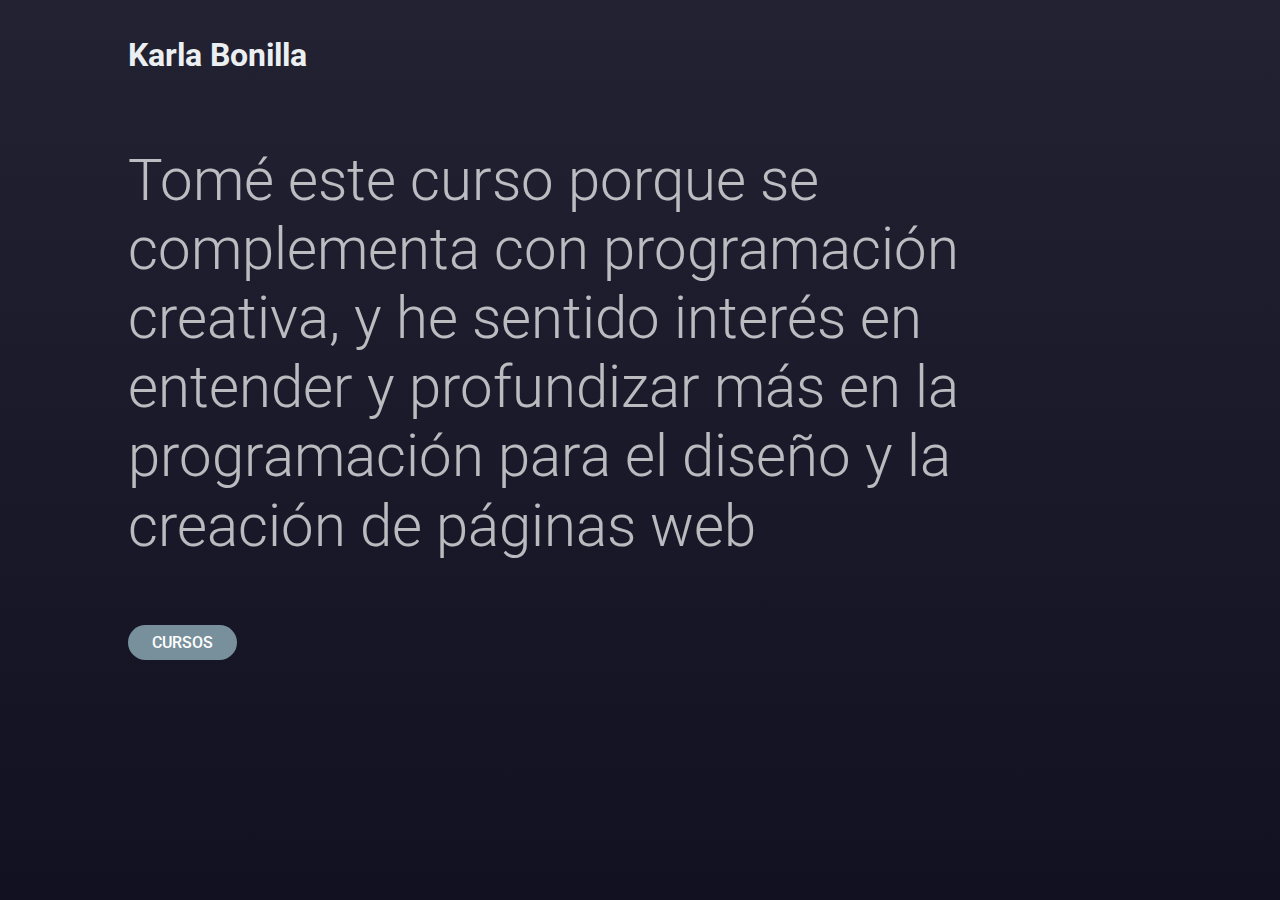
<file: index.html>
<!DOCTYPE html>
<html lang="es">
    <head>
        <meta charset="utf-8" />
        <meta name="viewport" content="width=device-width, initial-scale=1" />
        <meta name="description" content="Diseño y nuevos medios" />
        <link href="style.css" rel="stylesheet" />
        <title>&#128047; DNO037</title>
    </head>
    <body>
        <header>
            <h1>Karla Bonilla</h1>
        </header>
        <main>
            <p>Tomé este curso porque se complementa con programación creativa, y he sentido interés en entender y profundizar más en la programación para el diseño y la creación de páginas web</p>
        </main>
        <footer>
            <a href="page.html">CURSOS</a>
        </footer>
    </body>
</html>
</file>
<file: style.css>
@import url('https://fonts.googleapis.com/css2?family=Roboto:wght@300;400;500&display=swap');
* { margin: 0; padding: 0;}

html, body { min-height: 100%; overflow-x: hidden;}

body {font-family:Roboto, sans-serif; font-weight:500; color: #eceff1; background: linear-gradient(#222233, #111122); }

a { color: #78909c; text-decoration: none; }

a:hover { color: #b0bec5; text-decoration: none; }

header, main, footer { width: 80vw; margin: 0; padding: 4vh 10vw; }

main p{font-weight: 300; font-size: calc(2rem + 2vw); line-height: 1.2; color:rgba(255,255,255,.7);}

main dl {
  display:block;
  clear: both;
  font-size: calc(.8rem + .2vw); 
  line-height: 1.4;
}

main dt {
    font-weight: 400;
    display: inline-block;
    float:left;
    width:calc(30% - 2rem);
    padding-right:2rem;
}

main dd {
    display: inline-block;
    float:left;
    width:70%;
    padding-bottom: 1rem;
    color:rgba(255,255,255,.7);
}

footer a { 
    font-weight: 500;
    background:#78909c;
    color:white;
    padding:.5rem 1.5rem;
    border-radius: 1.5rem;
}

footer a:hover { 
    background:#78909c;
    color:#222233;
}
</file>
